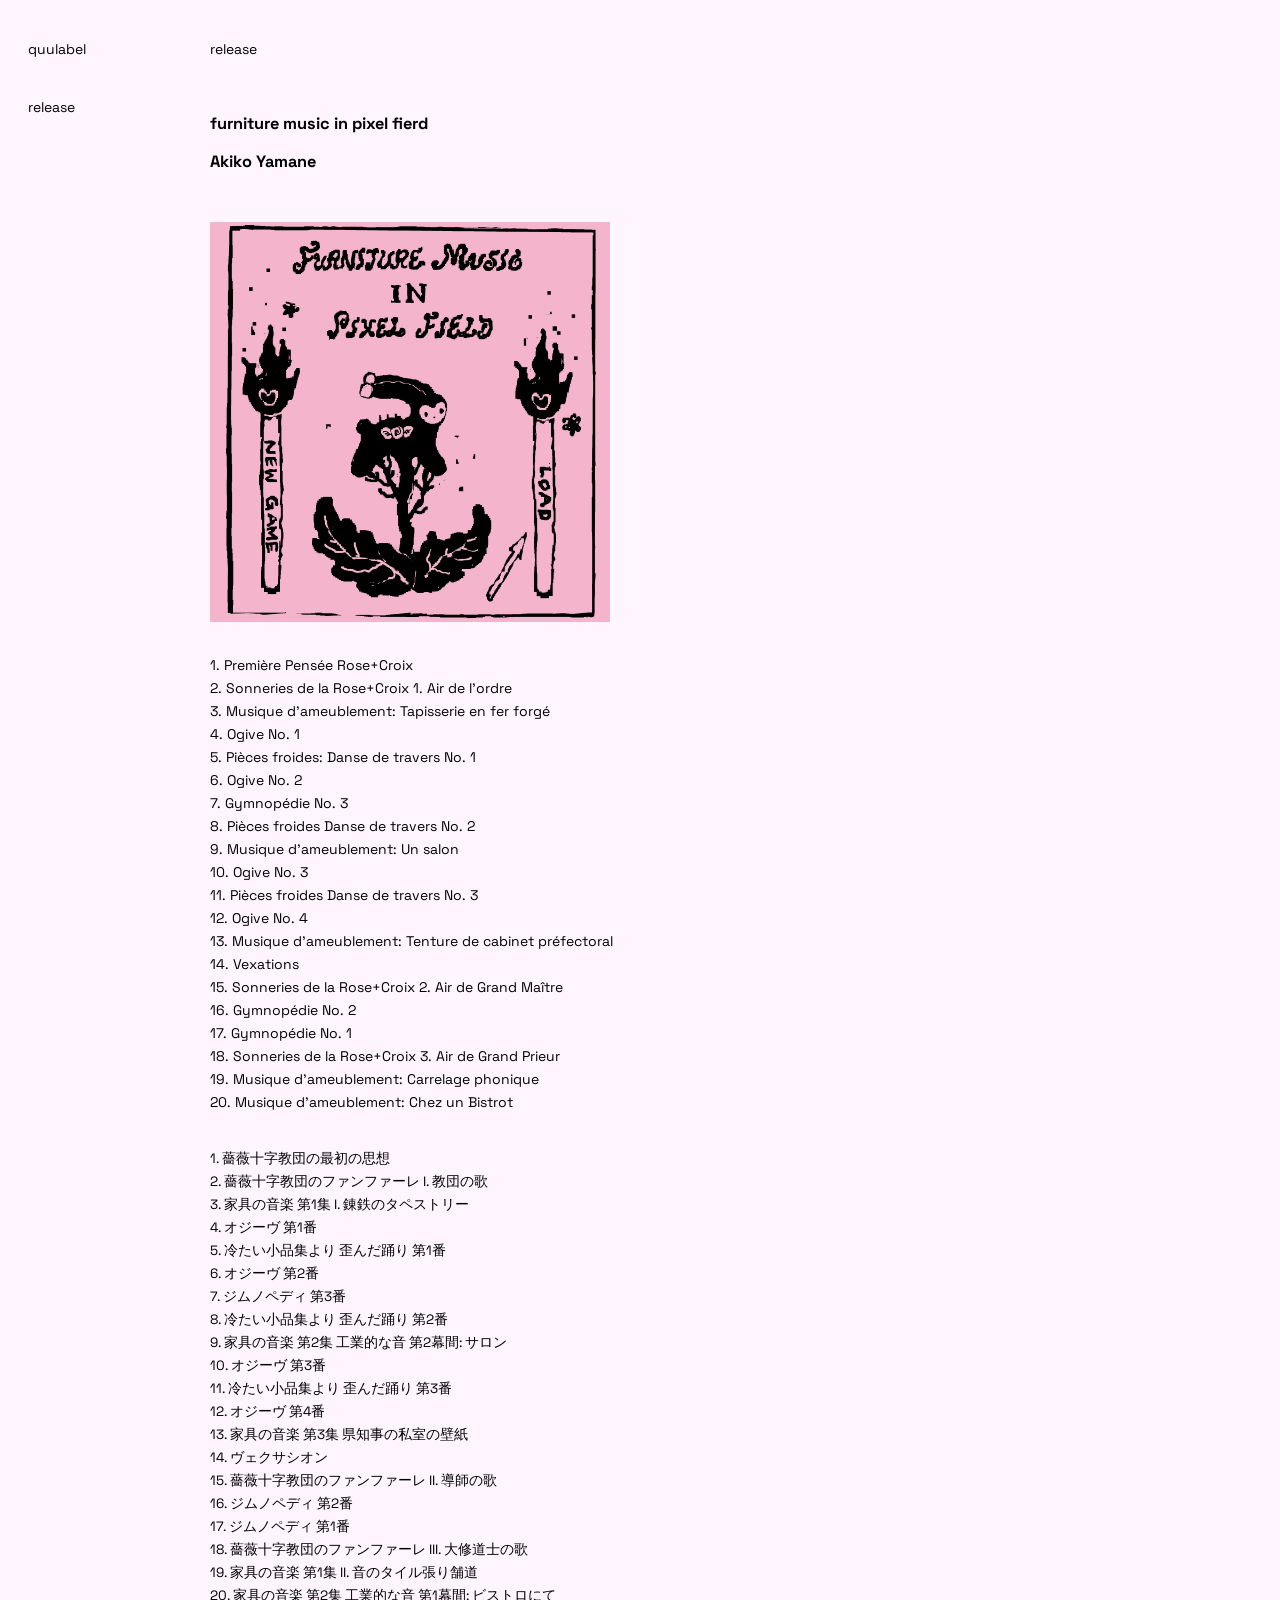
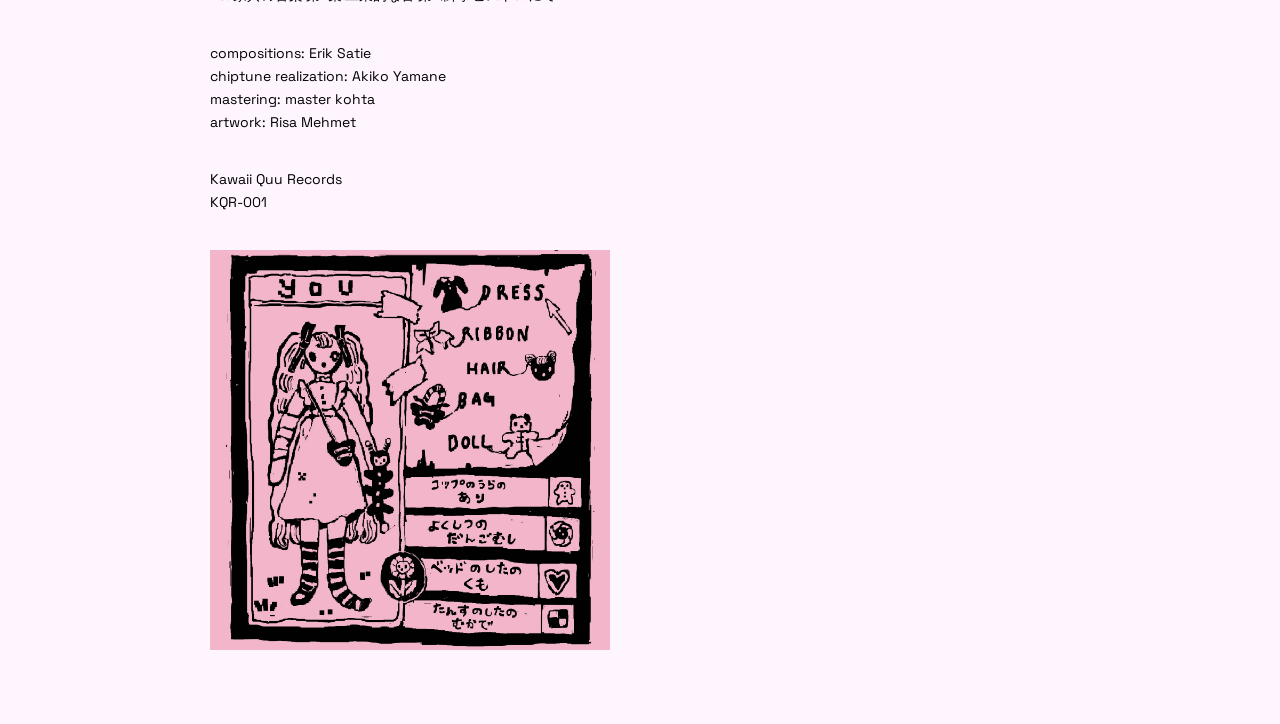
<file: records/index.html>
<!DOCTYPE html>
<html lang="ja">
<head>
  <link rel="icon" href="../favicon.ico" type="image/x-icon">
  <link rel="apple-touch-icon" sizes="180x180" href="../apple-touch-icon.png">
  <meta charset="utf-8">
  <meta name="viewport" content="width=device-width, initial-scale=1">
  <title>quulabel</title>
  <link rel="stylesheet" href="../styles.css">
</head>
<body>
  <div class="site">
    <div id="nav"></div>

    <main class="site-main">
      <div class="site-main-inner">
        <p>release</p>
        <div style="height: 34px;"></div>
        <h3>furniture music in pixel fierd</h3>
        <h3>Akiko Yamane</h3>
        <div style="height: 34px;"></div>
        
        <img src="images/furniture_01.jpeg" alt="furniture" class="section-image" width="400">
        <div style="height: 34px;"></div>
        <p>1. Première Pensée Rose+Croix</p>
        <p>2. Sonneries de la Rose+Croix 1. Air de l’ordre</p>
        <p>3. Musique d’ameublement: Tapisserie en fer forgé</p>
        <p>4. Ogive No. 1</p>
        <p>5. Pièces froides: Danse de travers No. 1</p>
        <p>6. Ogive No. 2</p>
        <p>7. Gymnopédie No. 3</p>
        <p>8. Pièces froides Danse de travers No. 2</p>
        <p>9. Musique d’ameublement: Un salon</p>
        <p>10. Ogive No. 3</p>
        <p>11. Pièces froides Danse de travers No. 3</p>
        <p>12. Ogive No. 4</p>
        <p>13. Musique d’ameublement: Tenture de cabinet préfectoral</p>
        <p>14. Vexations</p>
        <p>15. Sonneries de la Rose+Croix 2. Air de Grand Maître</p>
        <p>16. Gymnopédie No. 2</p>
        <p>17. Gymnopédie No. 1</p>
        <p>18. Sonneries de la Rose+Croix 3. Air de Grand Prieur</p>
        <p>19. Musique d’ameublement: Carrelage phonique</p>
        <p>20. Musique d’ameublement: Chez un Bistrot</p>
        <div style="height: 34px;"></div>
        <p class="ja">1. 薔薇十字教団の最初の思想</p>
        <p class="ja">2. 薔薇十字教団のファンファーレ I. 教団の歌</p>
        <p class="ja">3. 家具の音楽 第1集 I. 錬鉄のタペストリー</p>
        <p class="ja">4. オジーヴ 第1番</p>
        <p class="ja">5. 冷たい小品集より 歪んだ踊り 第1番</p> 
        <p class="ja">6. オジーヴ 第2番</p>
        <p class="ja">7. ジムノペディ 第3番</p>
        <p class="ja">8. 冷たい小品集より 歪んだ踊り 第2番</p>
        <p class="ja">9. 家具の音楽 第2集 工業的な音  第2幕間: サロン</p>
        <p class="ja">10. オジーヴ 第3番</p>
        <p class="ja">11. 冷たい小品集より 歪んだ踊り 第3番</p>
        <p class="ja">12. オジーヴ 第4番</p>
        <p class="ja">13. 家具の音楽 第3集 県知事の私室の壁紙</p>
        <p class="ja">14. ヴェクサシオン</p>
        <p class="ja">15. 薔薇十字教団のファンファーレ II. 導師の歌</p>
        <p class="ja">16. ジムノペディ 第2番</p>
        <p class="ja">17. ジムノペディ 第1番</p>
        <p class="ja">18. 薔薇十字教団のファンファーレ III. 大修道士の歌</p>
        <p class="ja">19. 家具の音楽 第1集 II. 音のタイル張り舗道</p>
        <p class="ja">20. 家具の音楽 第2集 工業的な音  第1幕間: ビストロにて</p>
        <div style="height: 34px;"></div>
        <p>compositions: Erik Satie</p>
        <p>chiptune realization: Akiko Yamane</p>
        <p>mastering: master kohta</p>
        <p>artwork: Risa Mehmet</p>
        <div style="height: 34px;"></div>
        <p>Kawaii Quu Records</p>
        <p>KQR-001</p>
        <div style="height: 34px;"></div>
        <img src="images/furniture_02.jpeg" alt="furniture" class="section-image" width="400">
        <div style="height: 34px;"></div>
      </div>
    </main>
  </div>

  <script>
    fetch("../nav.html")
      .then(res => res.text())
      .then(html => {
        document.getElementById("nav").innerHTML = html;
      })
      .catch(err => console.error("nav load error:", err));
  </script>
</body>
</html>
</file>
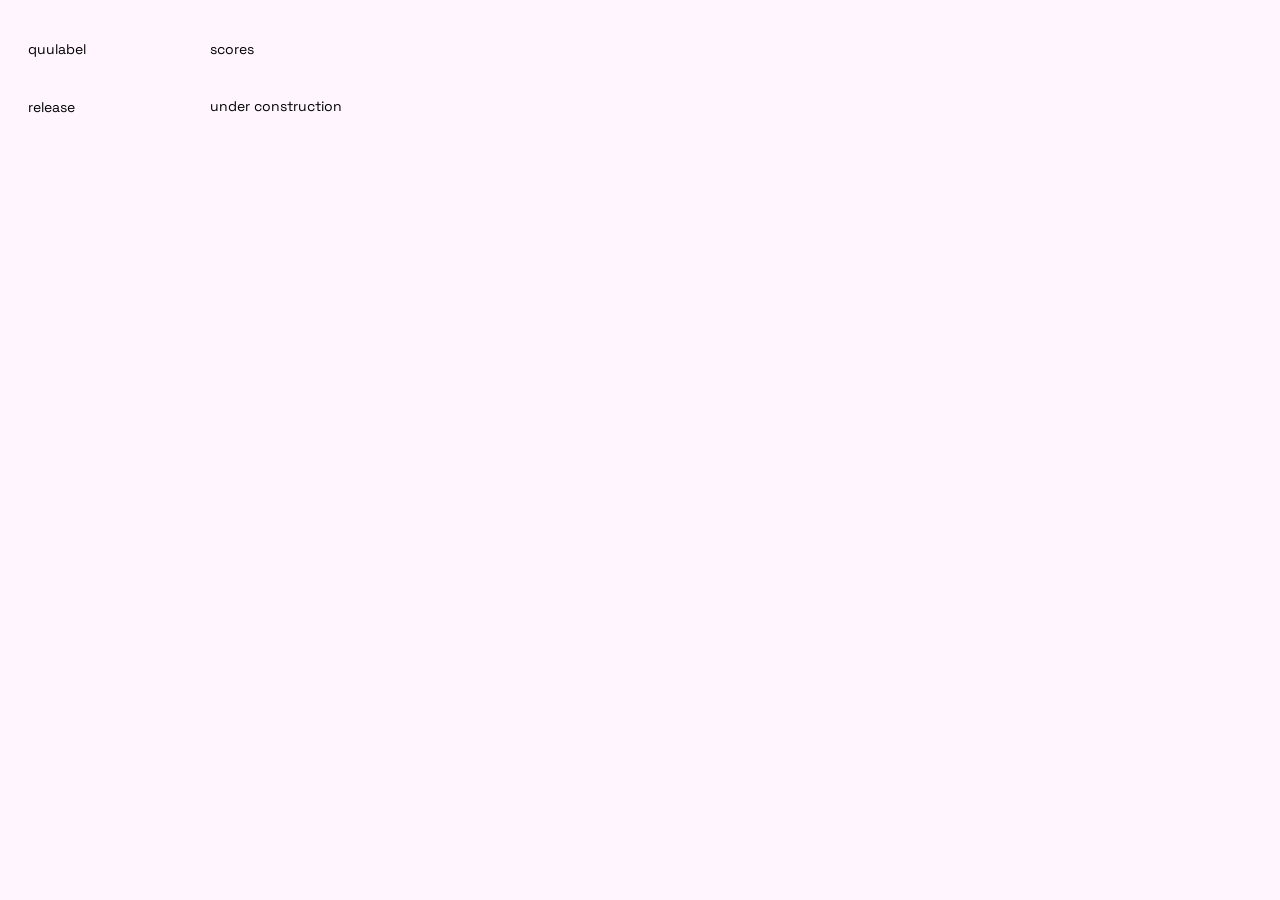
<file: scores/index.html>
<!DOCTYPE html>
<html lang="ja">
<head>
  <link rel="icon" href="../favicon.ico" type="image/x-icon">
  <link rel="apple-touch-icon" sizes="180x180" href="../apple-touch-icon.png">
  <meta charset="utf-8">
  <meta name="viewport" content="width=device-width, initial-scale=1">
  <title>quulabel</title>
  <link rel="stylesheet" href="../styles.css">
</head>
<body>
  <div class="site">
    <div id="nav"></div>

    <main class="site-main">
      <div class="site-main-inner">
        <p>scores</p>
        <div style="height: 34px;"></div>
        <p>under construction</p>
      </div>
    </main>
  </div>

  <script>
    fetch("../nav.html")
      .then(res => res.text())
      .then(html => {
        document.getElementById("nav").innerHTML = html;
      })
      .catch(err => console.error("nav load error:", err));
  </script>
</body>
</html>
</file>
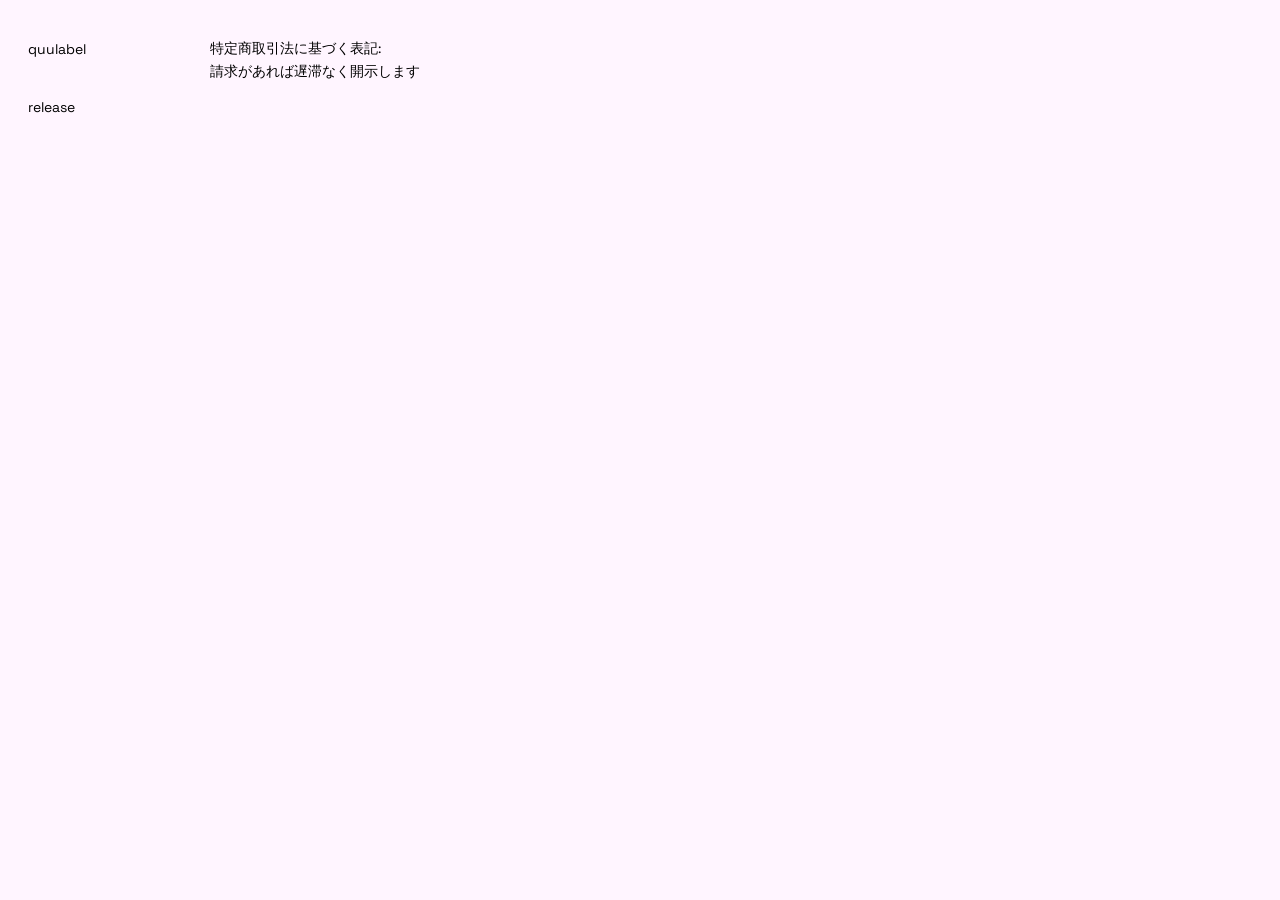
<file: legal.html>
<!DOCTYPE html>
<html lang="ja">
<head>
  <link rel="icon" href="favicon.ico" type="image/x-icon">
  <link rel="apple-touch-icon" sizes="180x180" href="apple-touch-icon.png">
  <meta charset="utf-8">
  <meta name="viewport" content="width=device-width, initial-scale=1">
  <title>quulabel</title>
  <link rel="stylesheet" href="styles.css">
</head>
<body>
  <div class="site">
  <div id="nav"></div>

  <main class="site-main">
    <div class="site-main-inner">
      <p class="ja">特定商取引法に基づく表記: </p>
      <p class="ja">請求があれば遅滞なく開示します</p>
    </div>
  </main>
</div>

  
  <script>
    fetch("./nav.html")
      .then(res => res.text())
      .then(html => {
        document.getElementById("nav").innerHTML = html;
      })
      .catch(err => console.error("nav load error:", err));
  </script>
</body>
</html>
</file>
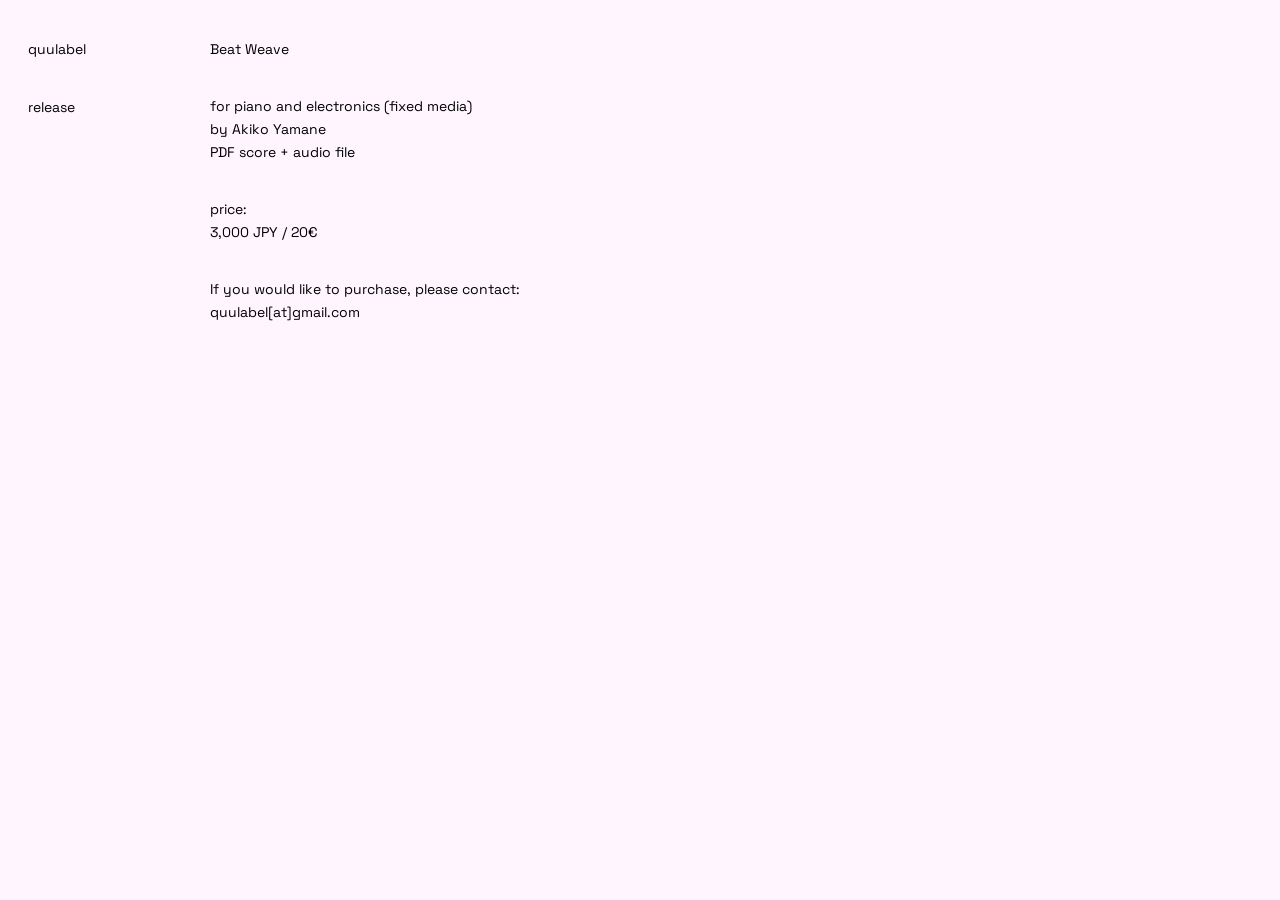
<file: scores/beatweave.html>
<!DOCTYPE html>
<html lang="ja">
<head>
  <link rel="icon" href="../favicon.ico" type="image/x-icon">
  <link rel="apple-touch-icon" sizes="180x180" href="../apple-touch-icon.png">
  <meta charset="utf-8">
  <meta name="viewport" content="width=device-width, initial-scale=1">
  <title>quulabel</title>
  <link rel="stylesheet" href="../styles.css">
</head>
<body>
  <div class="site">
    <div id="nav"></div>

    <main class="site-main">
      <div class="site-main-inner">
        <p>Beat Weave</p>
        <div style="height: 34px;"></div>
        <p>for piano and electronics (fixed media)</p>
        <p>by Akiko Yamane</p>
        <p>PDF score + audio file</p>
        <div style="height: 34px;"></div>
        <p>price:</p>        
        <p>3,000 JPY / 20€</p>
        <div style="height: 34px;"></div>
        <p>If you would like to purchase, please contact:</p>
        <p>quulabel[at]gmail.com</p>
      </div>
    </main>
  </div>


  <script>
    fetch("../nav.html")
      .then(res => res.text())
      .then(html => {
        document.getElementById("nav").innerHTML = html;
      })
      .catch(err => console.error("nav load error:", err));
  </script>
</body>
</html>
</file>
<file: styles.css>
@import url('https://fonts.googleapis.com/css2?family=Space+Grotesk:wght@300;400;500&display=swap');

html, body {
  margin: 0;
  padding: 0;
}
body {
  font-family:
    "Space Grotesk",
    -apple-system,
    BlinkMacSystemFont,
    "Helvetica Neue",
    Arial,
    sans-serif;
  font-size: 14px;
  color: #000;
  background: #FFF5FF;
  -webkit-font-smoothing: antialiased;
  text-rendering: optimizeLegibility;
}

.site {
  min-height: 100vh;
  display: flex;
  flex-direction: column;
}

.site-nav {
  position: fixed;
  top: 0;
  left: 0;
  width: 150px;
  height: 100vh;
  padding: 40px 28px;
  box-sizing: border-box;
}

.site-title,
.nav-item {
  display: block;
  color: #000;
  font-size: 14px;
  font-weight: 400;
  text-decoration: none;
  margin: 0 0 8px 0;
}

.site-title {
  margin-bottom: 40px;
}

.site-main {
  margin-left: 150px;
  padding: 40px 60px;
  flex: 1;
}

.site-main-inner {
  max-width: 760px;
}


p {
  margin: 0 0 5px 0;
}

.ja {
  font-size: 13.5px;
}

img {
  max-width: 100%;
  height: auto;
  display: block;
}

a,
a:link,
a:visited,
a:hover,
a:active {
  color: #000;
  text-decoration: none;
}

a:hover {
  opacity: 0.55;
}

.site-footer {
  margin-left: 150px;
  padding: 20px 60px;
  font-size: 14px;
  opacity: 0.25;
}

  
@media (max-width: 700px) {
  .site-nav {
    width: 80px;
    padding: 30px 16px;
  }

  .site-main {
    margin-left: 80px;
    padding: 30px 20px;
  }

  .site-footer {
    margin-left: 80px;
    padding: 20px 20px;
    font-size: 10px;
  }
}
</file>
